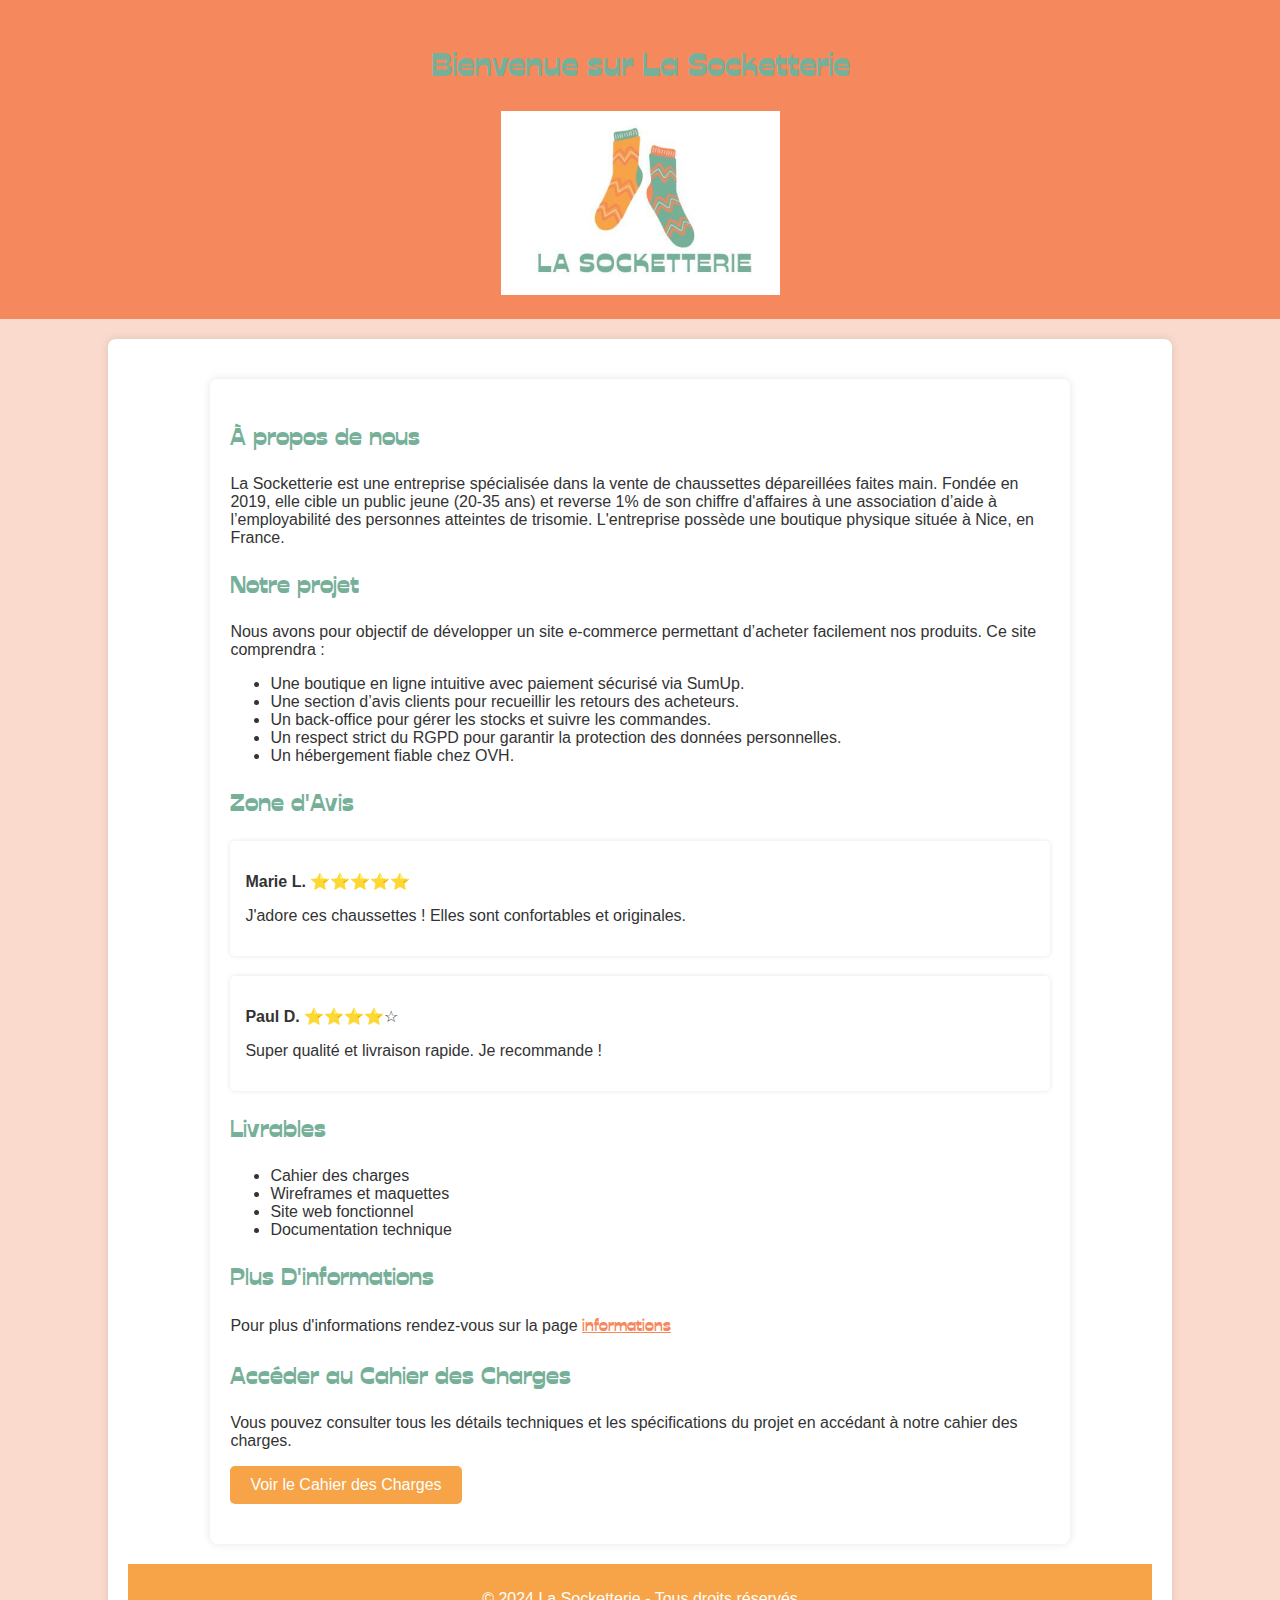
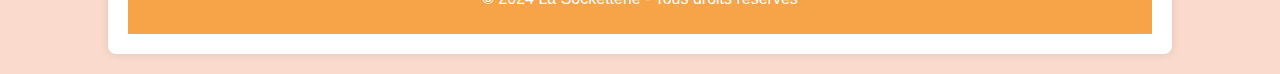
<file: cahier de charge devoir/Nouveau dossier/acceuil.html>
<!DOCTYPE html>
<html lang="fr">
<head>
    <meta charset="UTF-8">
    <meta name="viewport" content="width=device-width, initial-scale=1.0">
    <title>Accueil - La Socketterie</title>
  <link rel="stylesheet" href="ccueil.css">
</head>
<body>
    <header>
        <h1  class="marque">Bienvenue sur La Socketterie</h1>
        <img src="../Logo La Socketterie.png" alt="Logo La Socketterie" class="logo">
    </header>
    
    <div class="container">
        <div class="container">
            <div class="section">
                <h2>À propos de nous</h2>
                <p>La Socketterie est une entreprise spécialisée dans la vente de chaussettes dépareillées faites main. Fondée en 2019, elle cible un public jeune (20-35 ans) et reverse 1% de son chiffre d'affaires à une association d’aide à l’employabilité des personnes atteintes de trisomie. L'entreprise possède une boutique physique située à Nice, en France.</p>
            </div>
            
            <div class="section">
                <h2>Notre projet</h2>
                <p>Nous avons pour objectif de développer un site e-commerce permettant d’acheter facilement nos produits. Ce site comprendra :</p>
                <ul>
                    <li>Une boutique en ligne intuitive avec paiement sécurisé via SumUp.</li>
                    <li>Une section d’avis clients pour recueillir les retours des acheteurs.</li>
                    <li>Un back-office pour gérer les stocks et suivre les commandes.</li>
                    <li>Un respect strict du RGPD pour garantir la protection des données personnelles.</li>
                    <li>Un hébergement fiable chez OVH.</li>
                </ul>
            </div>
            <div class="section">
                <h2>Zone d'Avis</h2>
                <div class="review-box">
                    <p><strong>Marie L.</strong> ⭐⭐⭐⭐⭐</p>
                    <p>J'adore ces chaussettes ! Elles sont confortables et originales.</p>
                </div>
                <div class="review-box">
                    <p><strong>Paul D.</strong> ⭐⭐⭐⭐☆</p>
                    <p>Super qualité et livraison rapide. Je recommande !</p>
                </div>
            </div>
            <div class="section">
                <h2>Livrables</h2>
                <ul>
                    <li>Cahier des charges</li>
                    <li>Wireframes et maquettes</li>
                    <li>Site web fonctionnel</li>
                    <li>Documentation technique</li>
                </ul>
            </div>
         <div>
            <h2>
                Plus D'informations
            </h2>
            <p>
                Pour plus d'informations rendez-vous sur la page <a class="Info" href=".//Plus d'informations/info.html">
                    informations 
                </a>
            </p>
         </div>
            
            <div class="section">
                <h2>Accéder au Cahier des Charges</h2>
                <p>Vous pouvez consulter tous les détails techniques et les spécifications du projet en accédant à notre cahier des charges.</p>
                <a href="../index.html" class="button">Voir le Cahier des Charges</a>
            </div>
        </div>
        
        <footer>
            <p>&copy; 2024 La Socketterie - Tous droits réservés</p>
        </footer>
    </body>
    </html>
</file>
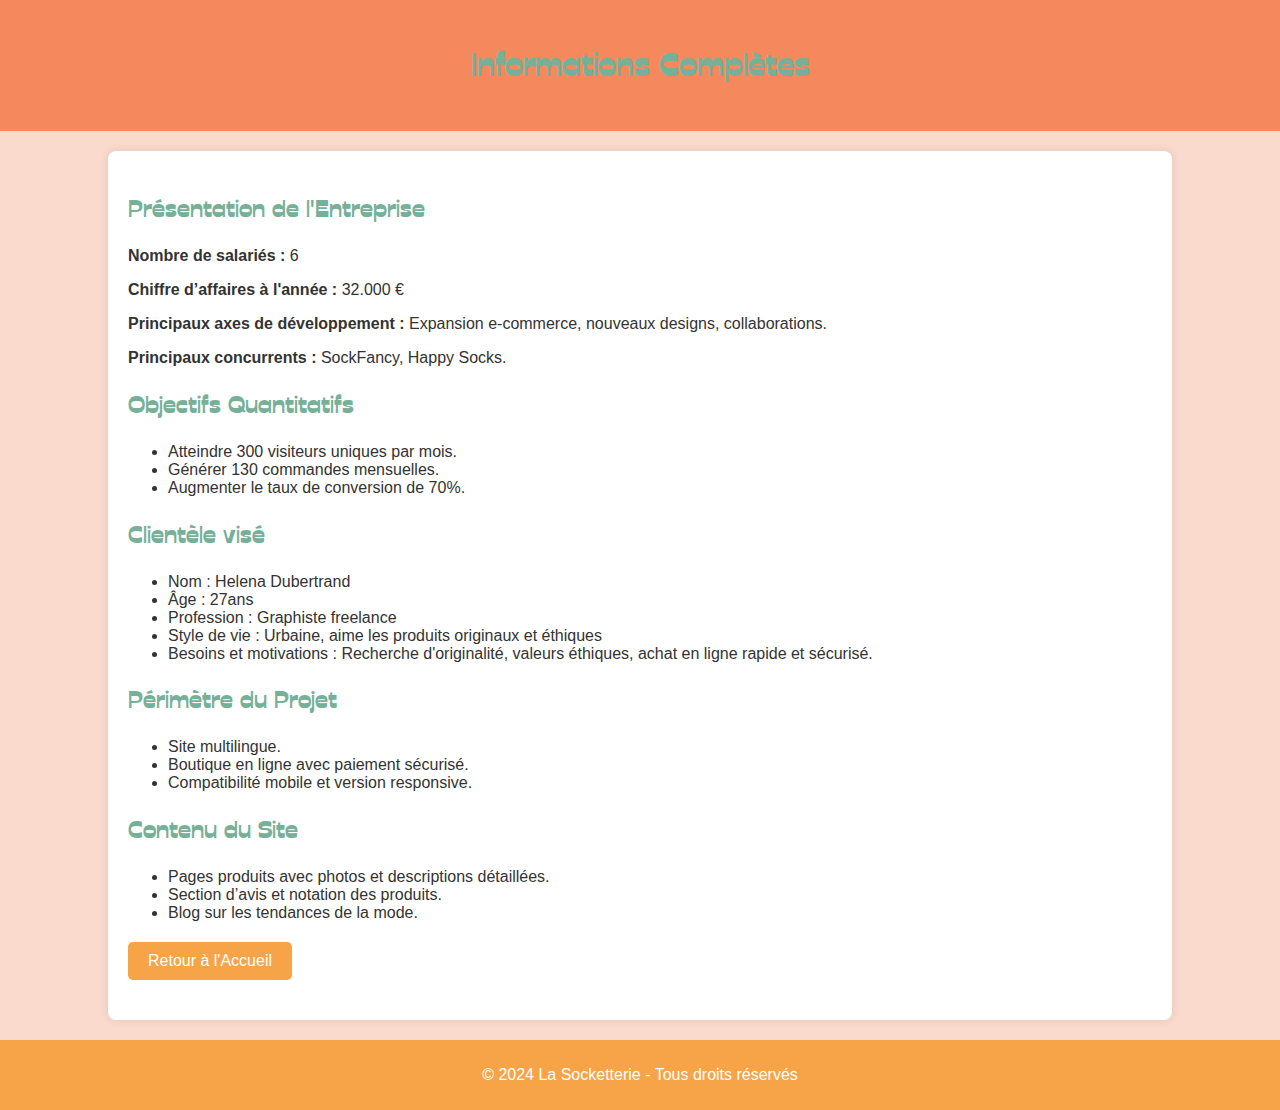
<file: cahier de charge devoir/Nouveau dossier/Plus d'informations/info.html>
<!DOCTYPE html>
<html lang="fr">
<head>
    <meta charset="UTF-8">
    <meta name="viewport" content="width=device-width, initial-scale=1.0">
    <title>Informations Complètes - La Socketterie</title>
    <link rel="stylesheet" href="./plusinfocss.css">
</head>
<body>
    <header>
        <h1>Informations Complètes</h1>
    </header>
    
    <div class="container">
        <div class="section">
            <h2>Présentation de l'Entreprise</h2>
            <p><strong>Nombre de salariés :</strong> 6</p>
            <p><strong>Chiffre d’affaires à l'année :</strong> 32.000 €</p>
            <p><strong>Principaux axes de développement :</strong> Expansion e-commerce, nouveaux designs, collaborations.</p>
            <p><strong>Principaux concurrents :</strong> SockFancy, Happy Socks.</p>
        </div>
        
        <div class="section">
            <h2>Objectifs Quantitatifs</h2>
            <ul>
                <li>Atteindre 300 visiteurs uniques par mois.</li>
                <li>Générer 130 commandes mensuelles.</li>
                <li>Augmenter le taux de conversion de 70%.</li>
            </ul>
        </div>
        <div>
            <h2>Clientèle visé</h2>
           <ul>
            <li>
Nom : Helena Dubertrand
            </li>
            <li>
Âge : 27ans
            </li>
            <li>
Profession : Graphiste freelance
            </li>
            <li>
Style de vie : Urbaine, aime les produits originaux et éthiques
            </li>
            <li>
                Besoins et motivations : Recherche d'originalité, valeurs éthiques, achat en ligne rapide et sécurisé.
            </li>
           </ul>
        </div>
        <div class="section">
            <h2>Périmètre du Projet</h2>
            <ul>
                <li>Site multilingue.</li>
                <li>Boutique en ligne avec paiement sécurisé.</li>
                <li>Compatibilité mobile et version responsive.</li>
            </ul>
        </div>
        
        <div class="section">
            <h2>Contenu du Site</h2>
            <ul>
                <li>Pages produits avec photos et descriptions détaillées.</li>
                <li>Section d’avis et notation des produits.</li>
                <li>Blog sur les tendances de la mode.</li>
            </ul>
        </div>
        
        <div class="section">
            <a href="../acceuil.html" class="button">Retour à l'Accueil</a>
        </div>
    </div>
    
    <footer>
        <p>&copy; 2024 La Socketterie - Tous droits réservés</p>
    </footer>
</body>
</html>
</file>
<file: cahier de charge devoir/Nouveau dossier/ccueil.css>
@font-face {
    font-family: 'MaPolice'; /* Nom que tu vas utiliser en CSS */
    src: url('./fonts/StadioNowDisplay.ttf') format('truetype');
    font-weight: normal;
    font-style: normal;
  }

body {
    font-family: 'Arial', sans-serif;
    background-color: #F9DACD;
    color: #333;
    margin: 0;
    padding: 0;
}
header {
    background-color: #F5895D;
    color: white;
    text-align: center;
    padding: 20px;
}
.container {
    width: 80%;
    margin: 20px auto;
    background: white;
    padding: 20px;
    border-radius: 8px;
    box-shadow: 0px 0px 10px rgba(0,0,0,0.1);
}
h1, h2 {
    color: #77B099;
    font-family: 'MaPolice', sans-serif;
}
h1, h2:hover{
    color: #F5895D;
}
.section {
    margin-bottom: 20px;
}
.button {
    display: inline-block;
    background-color: #F6A447;
    color: white;
    padding: 10px 20px;
    text-decoration: none;
    border-radius: 5px;
    font-size: 16px;
}
.button:hover {
    background-color: #f45314;
}
footer {
    text-align: center;
    padding: 10px;
    background-color: #F6A447;
    color: white;
   
}
.marque{
    color: #77B099;
}
.Info{
    color:#F5895D;
    font-family: 'MaPolice', sans-serif;
}
.Info:hover{
    color:#f45314;
    font-family: 'MaPolice', sans-serif;
}
.review-box {
    background: #FFF;
    padding: 15px;
    border-radius: 5px;
    box-shadow: 0px 0px 5px rgba(0,0,0,0.1);
    margin-top: 20px;
}
</file>
<file: cahier de charge devoir/Nouveau dossier/Plus d'informations/plusinfocss.css>
@font-face {
    font-family: 'MaPolice';
    src: url('../fonts/StadioNowDisplay.ttf') format('truetype');
    font-weight: normal;
    font-style: normal;
  }
body {
    font-family: 'Arial', sans-serif;
    background-color: #F9DACD;
    color: #333;
    margin: 0;
    padding: 0;
}
header {
    background-color: #F5895D;
    color: white;
    text-align: center;
    padding: 20px;
}
.container {
    width: 80%;
    margin: 20px auto;
    background: white;
    padding: 20px;
    border-radius: 8px;
    box-shadow: 0px 0px 10px rgba(0,0,0,0.1);
}
h1, h2 {
    color: #77B099;
    font-family: 'MaPolice', sans-serif;
}
.section {
    margin-bottom: 20px;
}
.button {
    display: inline-block;
    background-color: #F6A447;
    color: white;
    padding: 10px 20px;
    text-decoration: none;
    border-radius: 5px;
    font-size: 16px;
}
.button:hover {
    background-color: #F5895D;
}
footer {
    text-align: center;
    padding: 10px;
    background-color: #F6A447;
    color: white;
}
</file>
